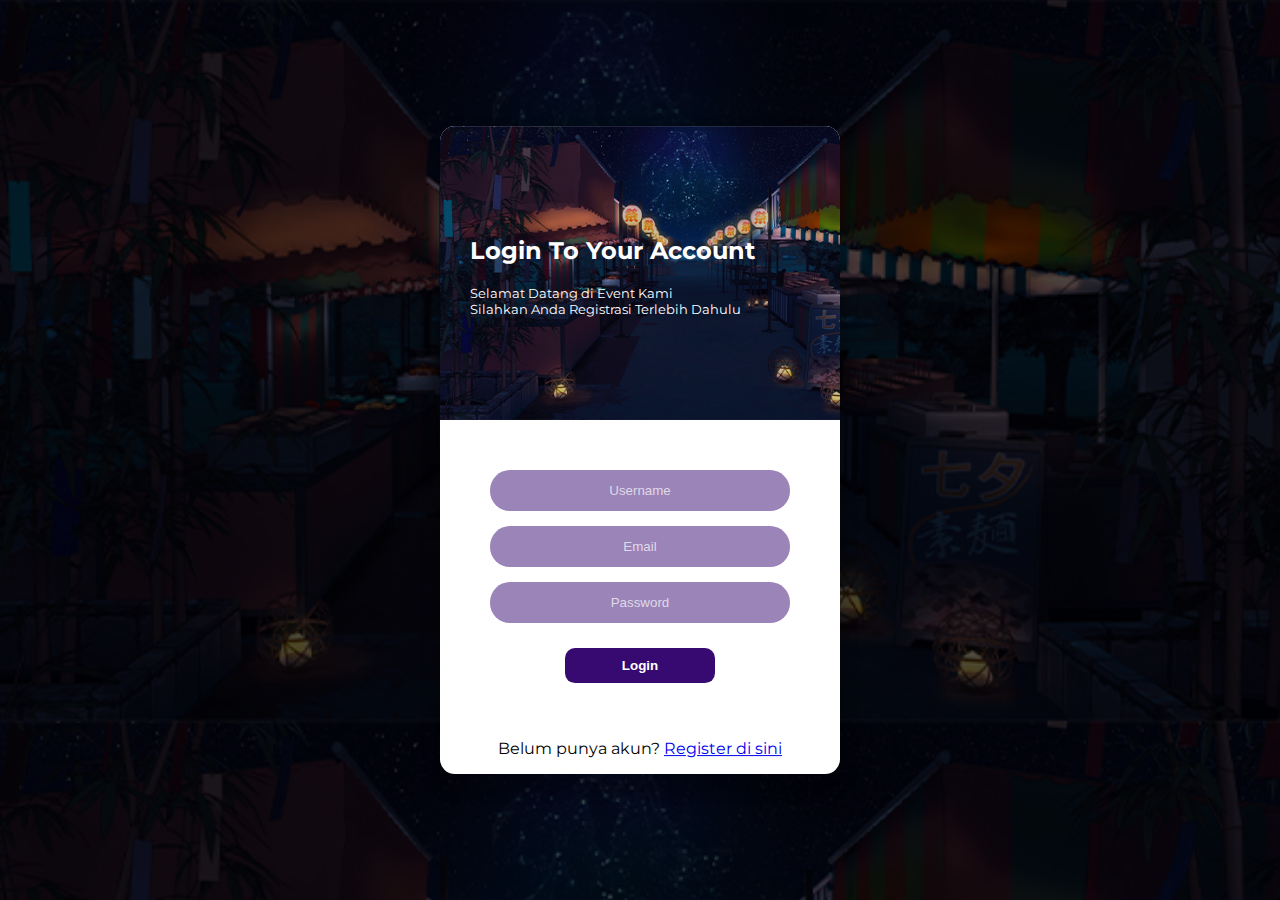
<file: index.html>
<!DOCTYPE html>
<html lang="en">
<head>
    <meta charset="UTF-8">
    <meta name="viewport" content="width=device-width, initial-scale=1.0">
    <title>Register AGF 2022</title>
    <link rel="stylesheet" href="style.css">
    <link href="https://fonts.googleapis.com/css2?family=Montserrat:wght@200;400;700&display=swap" rel="stylesheet">
</head>
<body>
   <div class="overlay"></div>
   <form action="index.html" method="post" class="box">
       <div class="header">
           <h2>Login To Your Account</h2>
           <p>Selamat Datang di Event Kami <br>Silahkan Anda Registrasi Terlebih Dahulu</p>
       </div>
       <div class="login-area">
           <input type="text" class="username" placeholder="Username">
           <input type="text" class="email" placeholder="Email">
           <input type="password" class="password" placeholder="Password">
           <a href="Project 1.html"><input type="button" value="Login" class="button"></a>
       </div>
        <center>
            <p> Belum punya akun?
                <a href="index2.html">Register di sini</a>
            </p>
        </center>
   </form> 
</body>
</html>
</file>
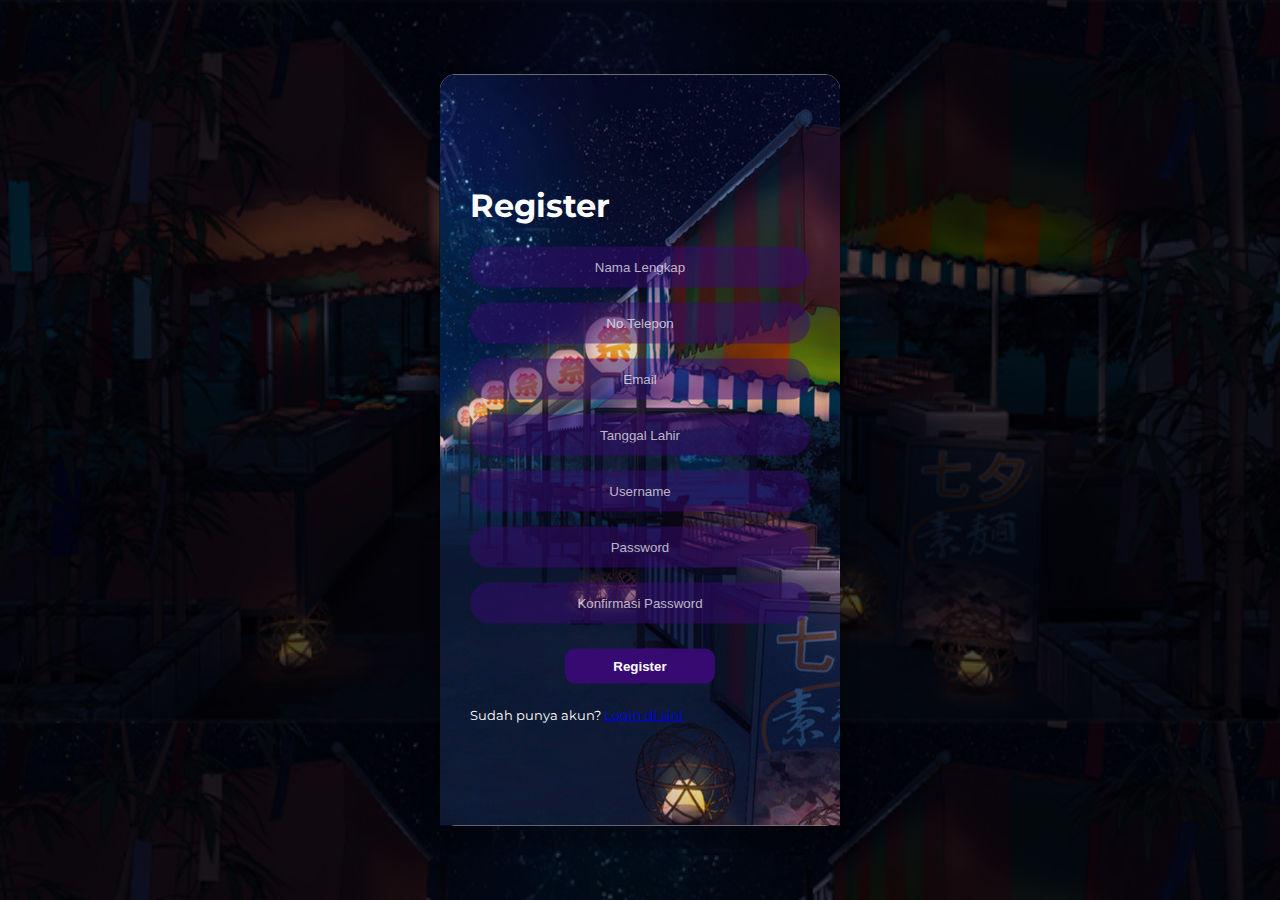
<file: index2.html>
<!DOCTYPE HTML>
<html>
    <head>
         <meta charset="UTF-8">
         <meta name="viewport" content="width=device-width, initial-scale=1.0">
         <title>Register AGF 2022</title>
         <link rel="stylesheet" href="style2.css">
         <link href="https://fonts.googleapis.com/css2?family=Montserrat:wght@200;400;700&display=swap" rel="stylesheet">
    </head>

    <body>
        <div class="overlay"></div>
        <form action="index.html" method="post" class="box">
        <div class="header">
          <h1>Register</h1>
            <form>
                <div class="login-area">
                    <input type="text" class="namalengkap" placeholder="Nama Lengkap">
                    <input type="text" class="notelepon" placeholder="No.Telepon">
                    <input type="text" class="email" placeholder="Email">
                    <input type="text" class="tanggallahir" placeholder="Tanggal Lahir">
                    <input type="text" class="username" placeholder="Username">
                    <input type="password" class="password" placeholder="Password">
                    <input type="password" class="konfirmasipassword" placeholder="Konfirmasi Password">
                <center>
                    <a href="SuccessRegister.html"><input type="button" value="Register" class="button"></a>
                </center>
                </div>
                <p> Sudah punya akun?
                  <a href="index.html">Login di sini</a>
                </p>
            </form>
        </div>
    </body>
</html>
</file>
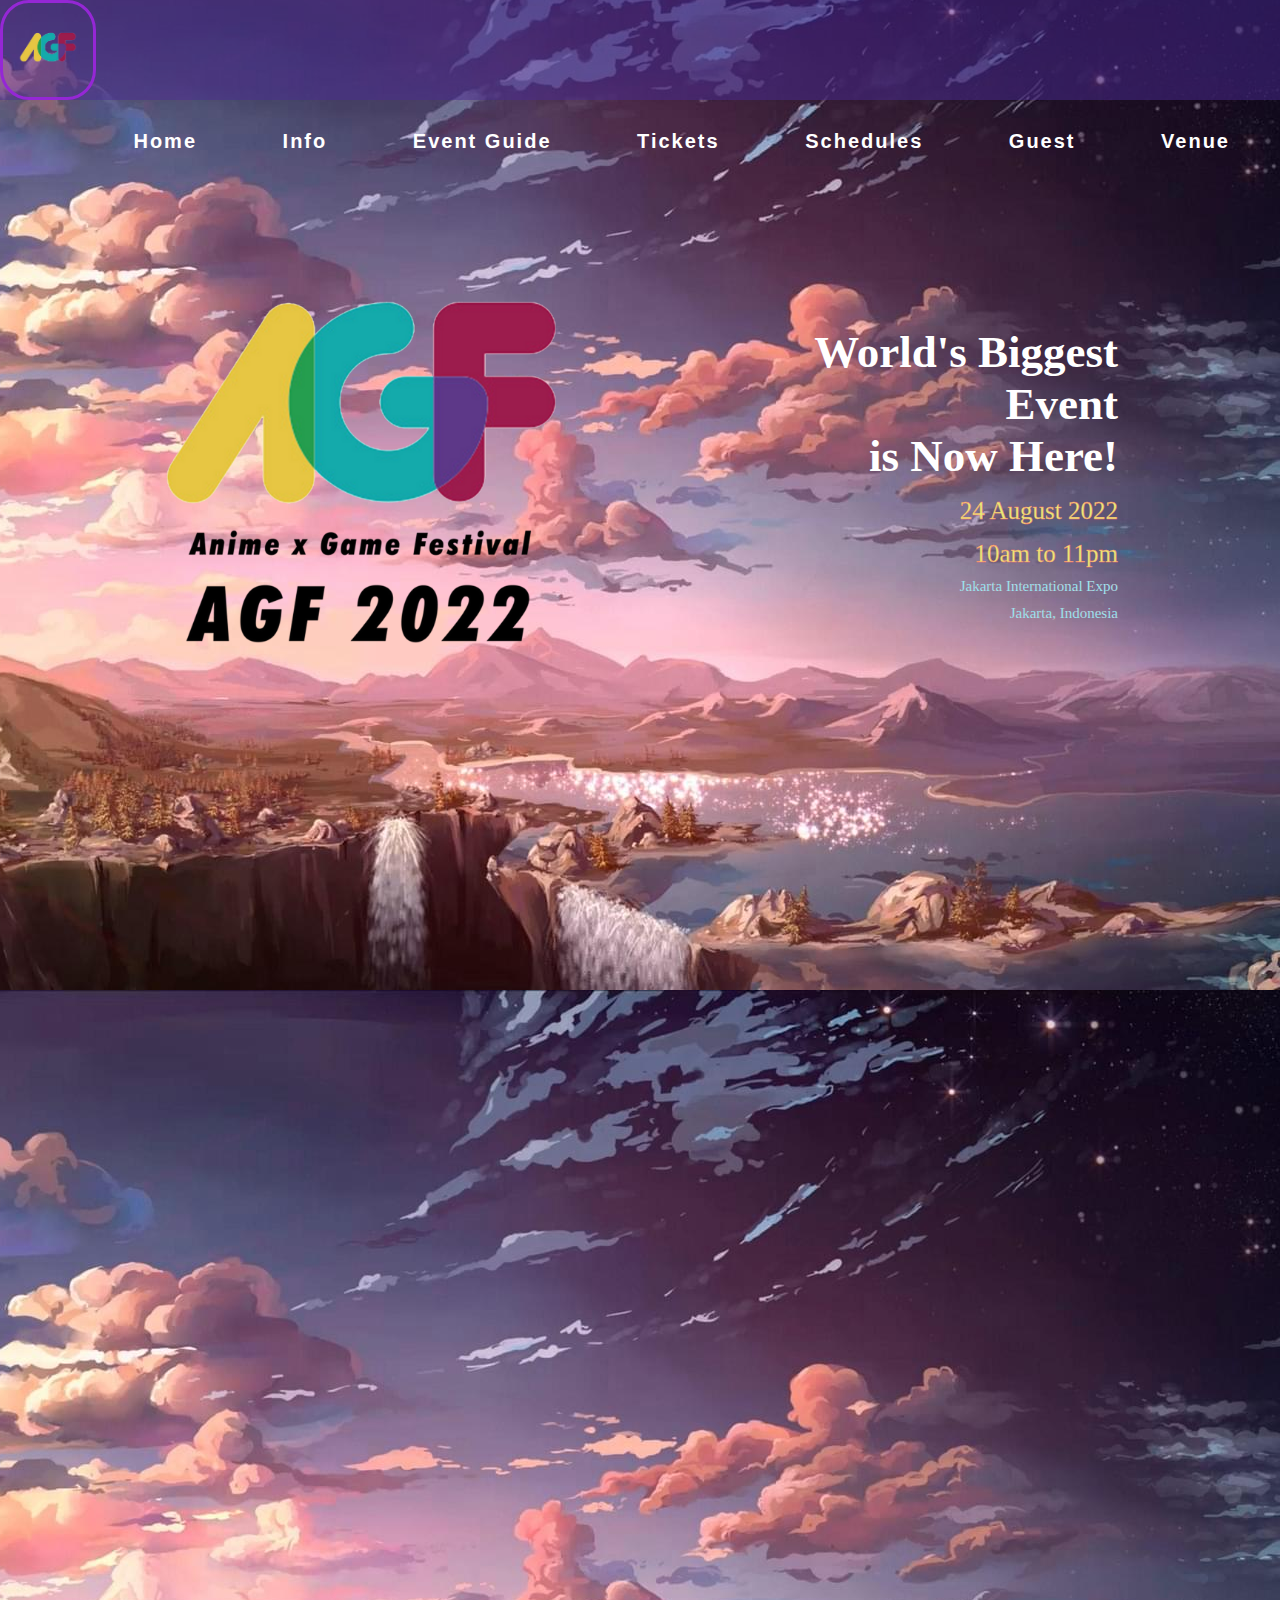
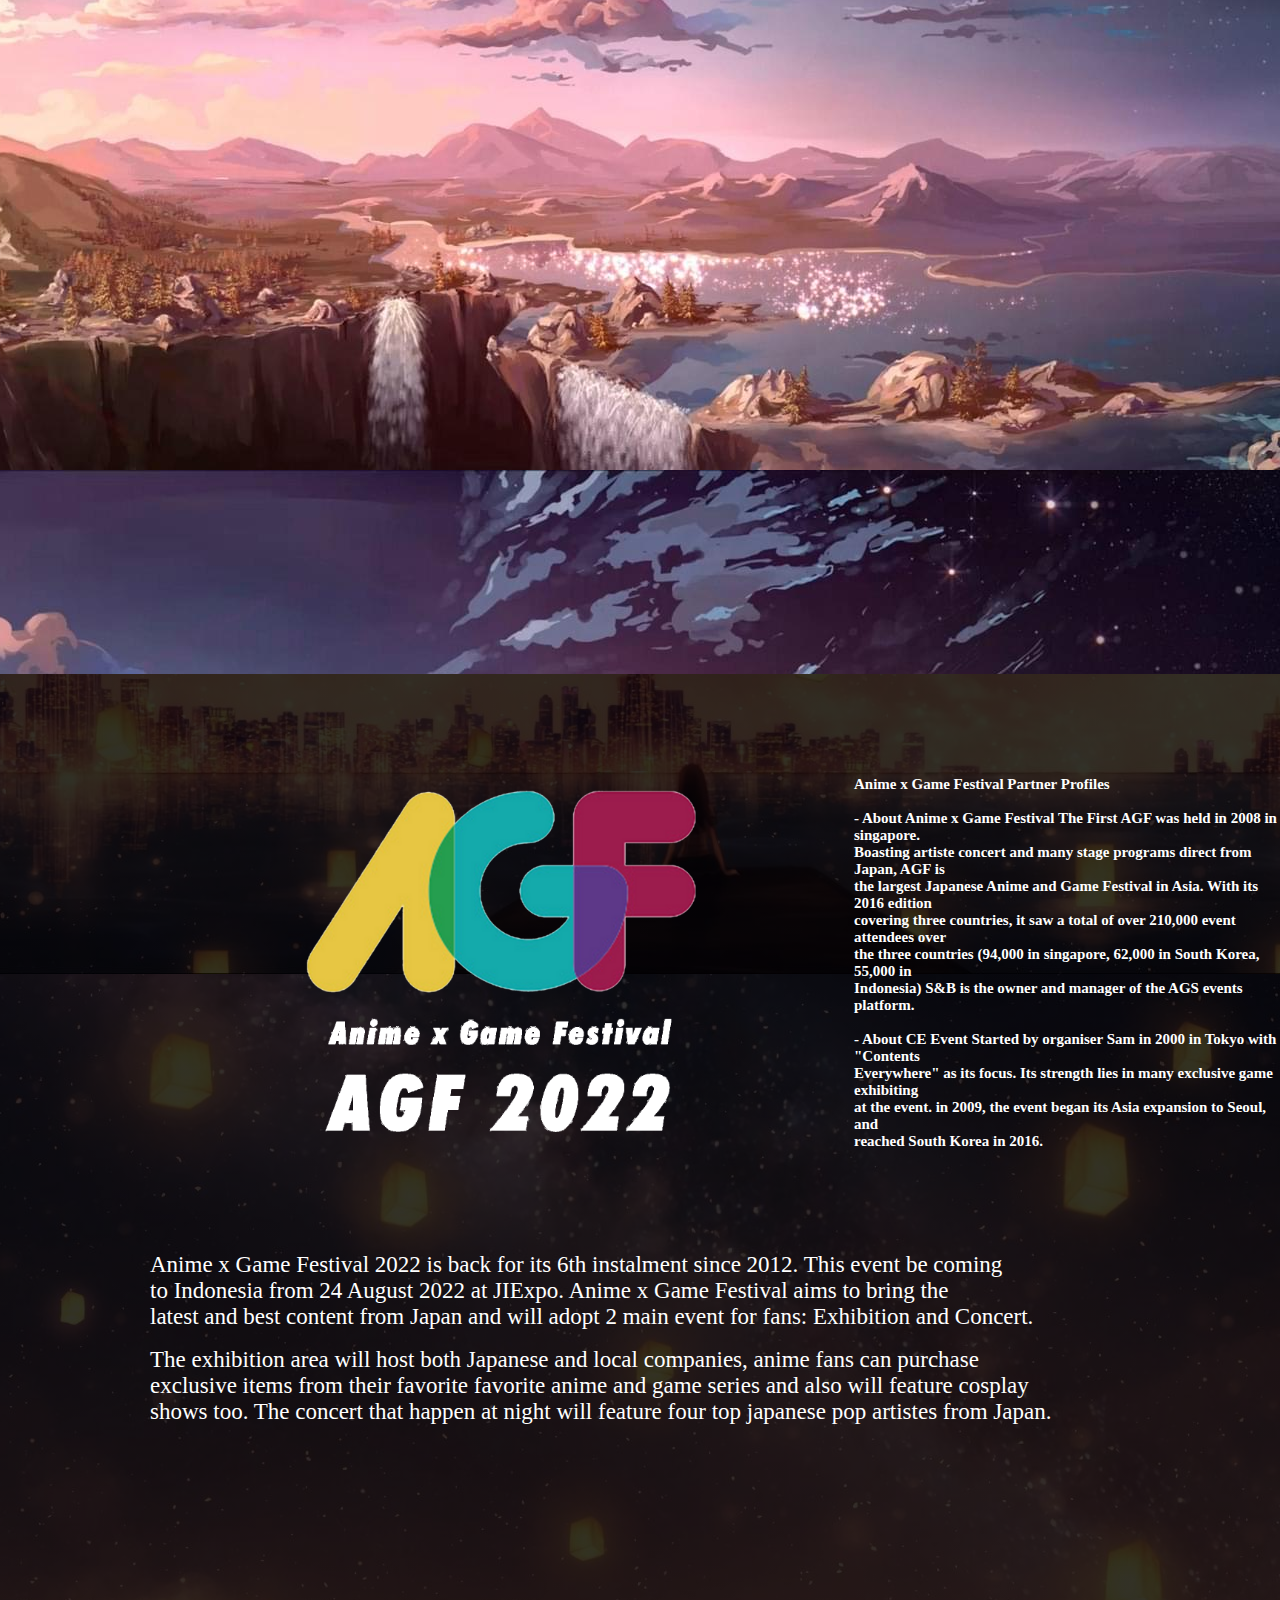
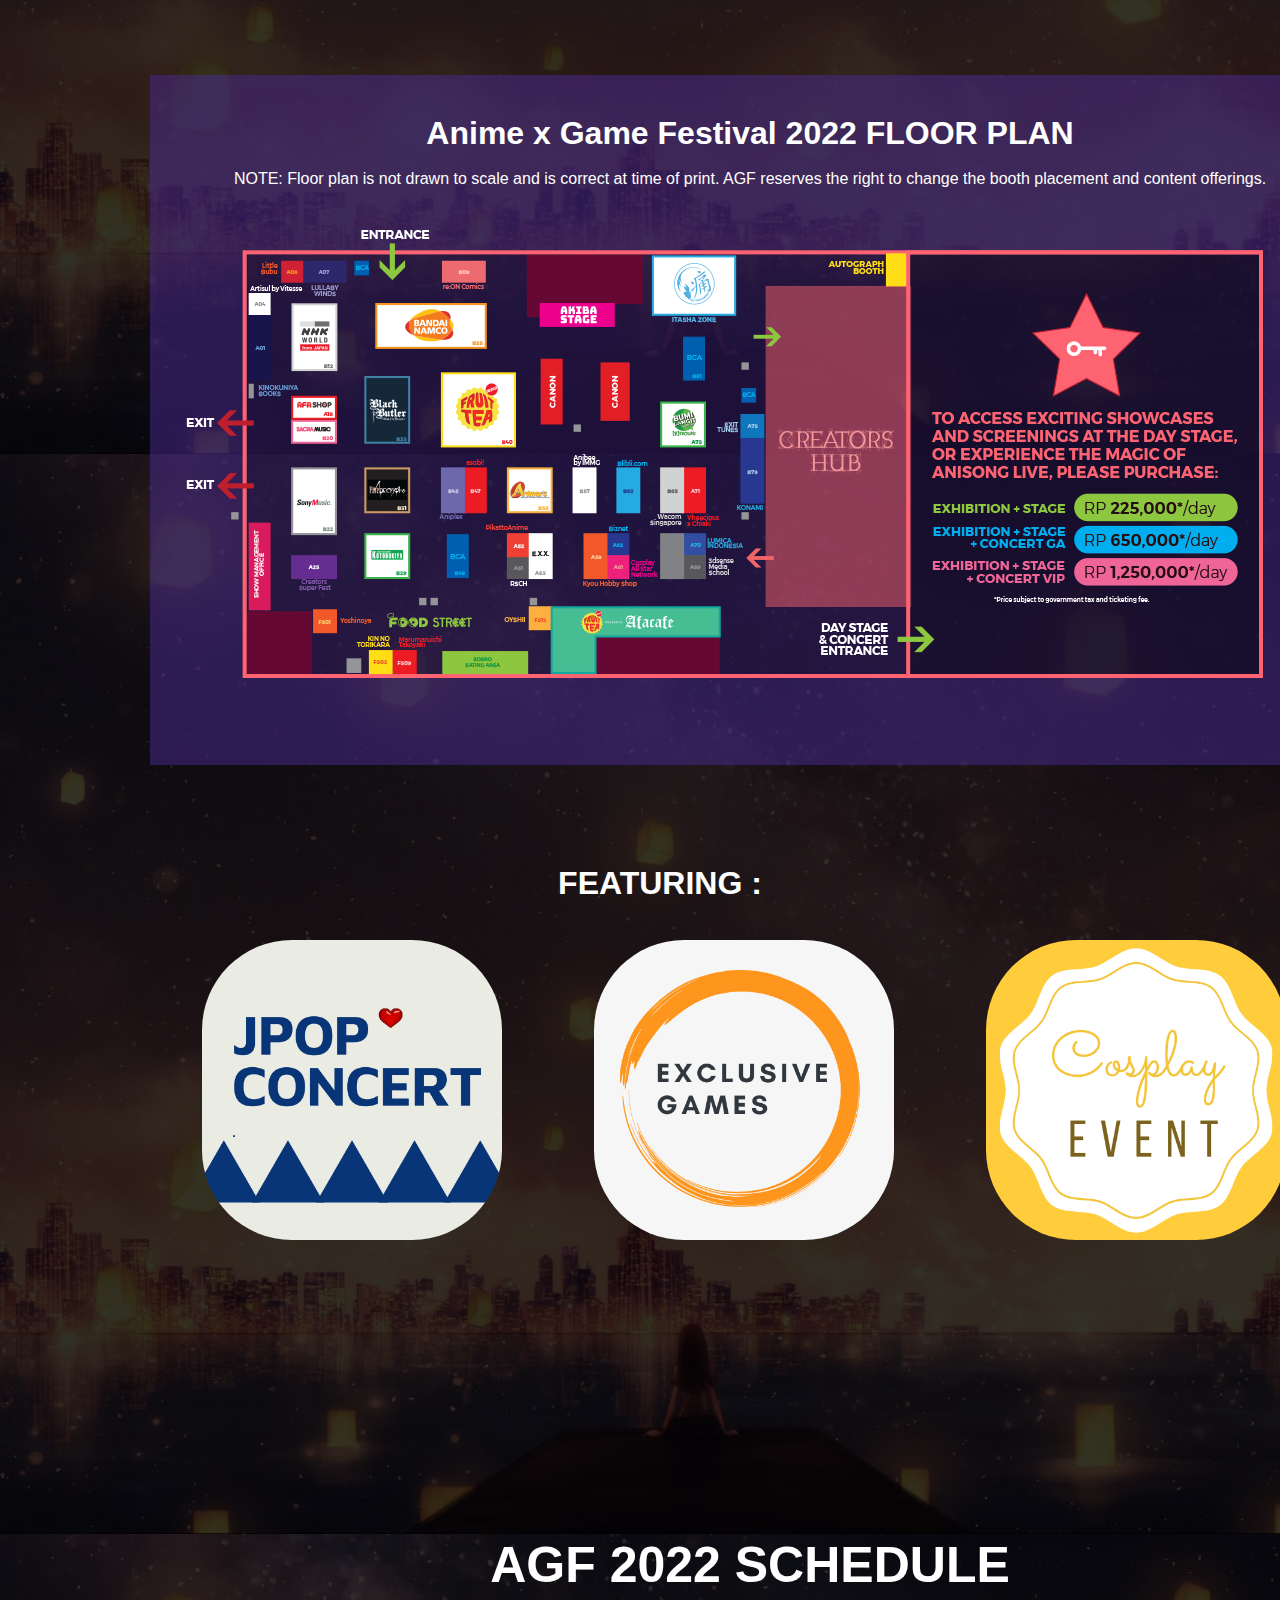
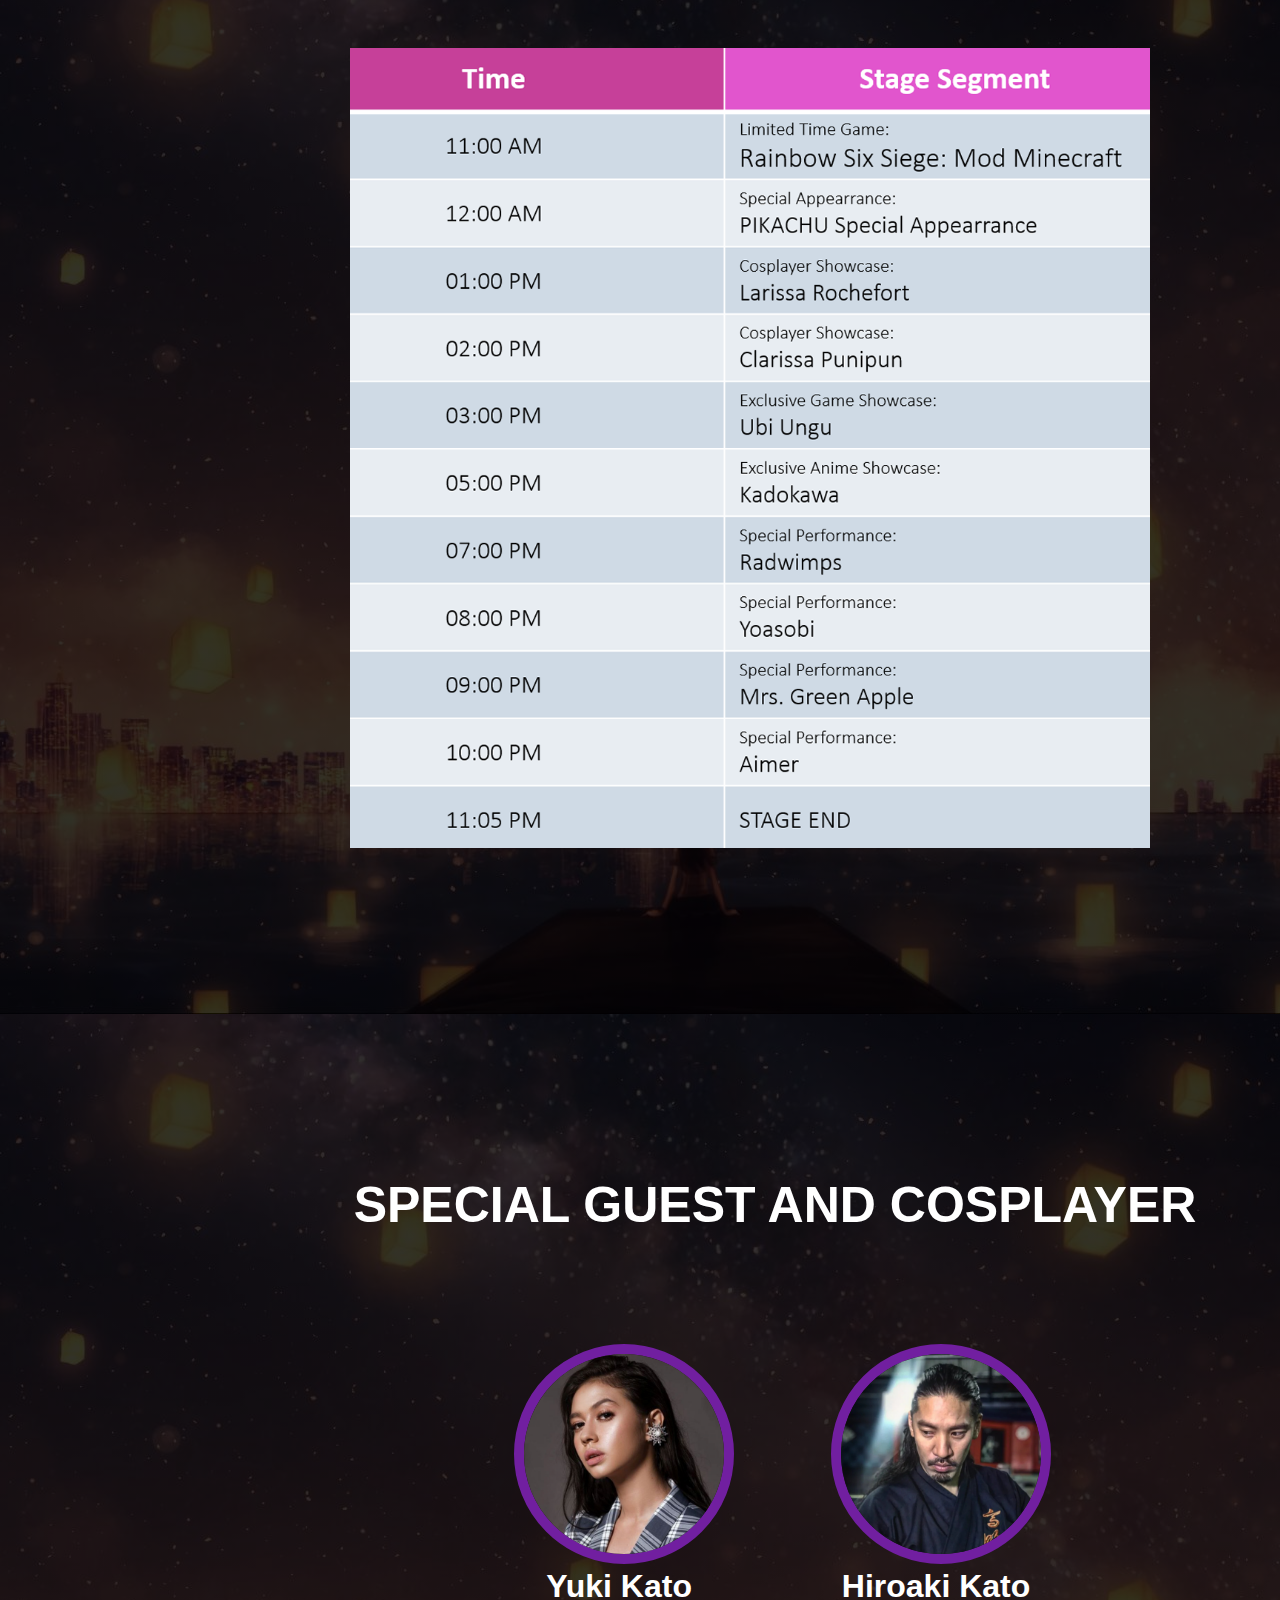
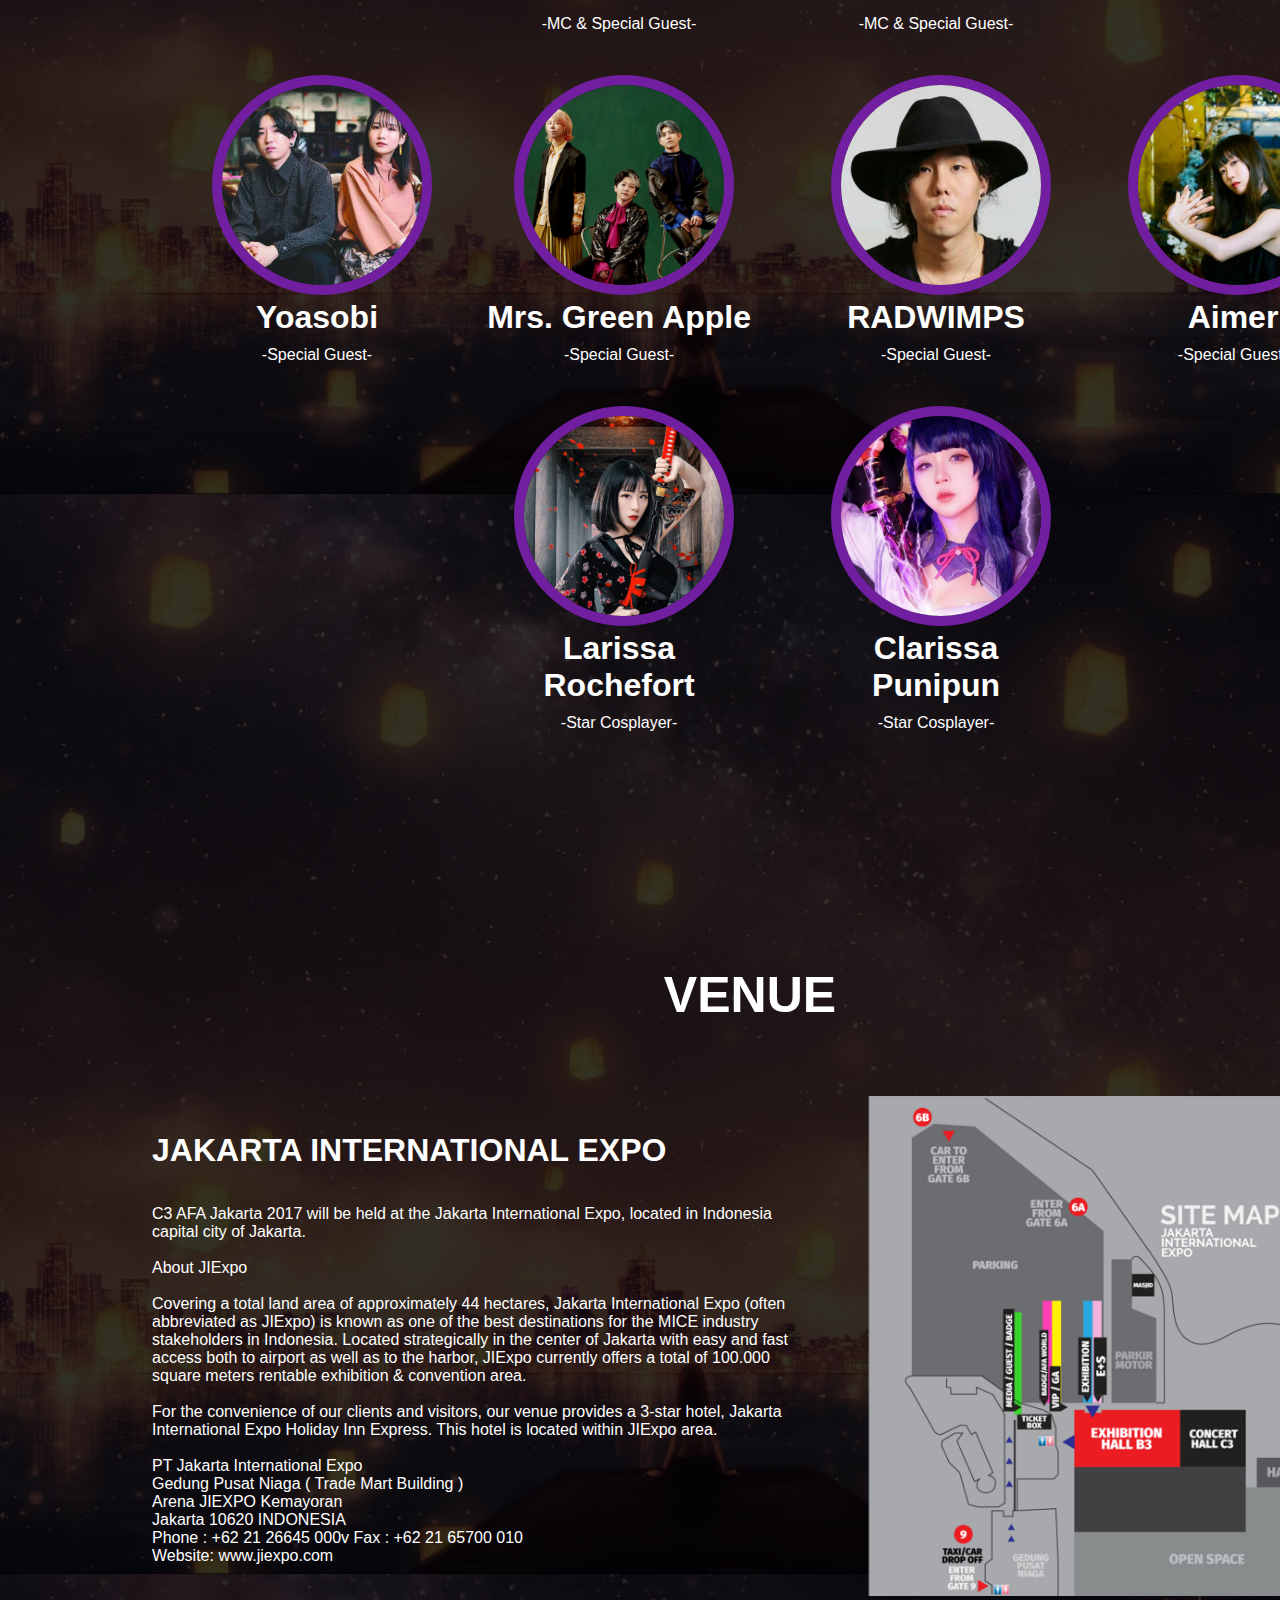
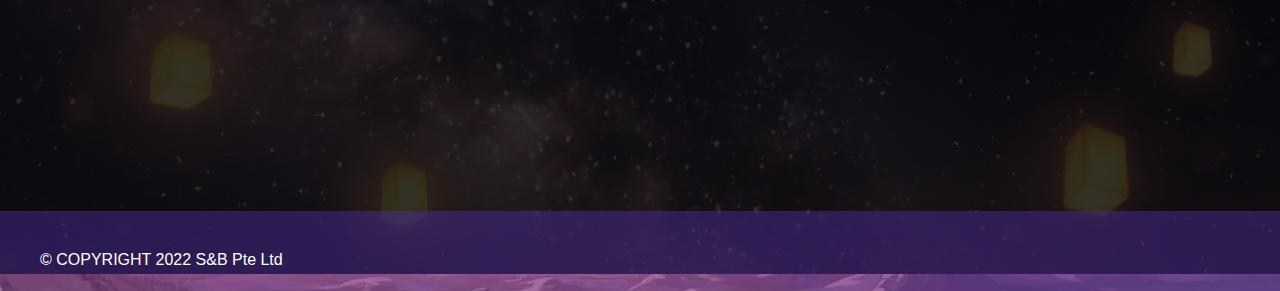
<file: Project 1.html>
<!DOCTYPE html>
<html lang="en">
<head>
    <meta charset="UTF-8">
    <meta http-equiv="X-UA-Compatible" content="IE=edge">
    <meta meta name="viewport" content="width=device-width, user-scalable=no" />
    <title>Anime x Game Festival 2022</title>
    <link rel="shortcut icon" type="image" href="Logo.png">
    <link rel="stylesheet" href="Project 1.css">
</head>
<body>
    <div class="header">
    <nav>
        <div class="wrapper">
            <div class="logo"><a href="Project 1.html"><img src="Logo.png" width="60px" height="60px"></a></div>
            <div class="menu">
                <ul>
                    <li>
                        <a href="#home">Home</a>
                    </li>
                    <li>
                        <a href="#info">Info</a>
                    </li>
                    <li>
                        <a href="#guide">Event Guide</a>
                    </li>
                    <li>
                        <a href="index.html">Tickets</a>
                    </li>
                    <li>
                        <a href="#schedules">Schedules</a>
                    </li>
                    <li>
                        <a href="#guest">Guest</a>
                    </li>
                    <li>
                        <a href="#venue">Venue</a>
                    </li>
                </ul>
            </div>
        </div>
    </nav>
    <div class="home-slide1">
        <table>
           <tr>
               <td>
                    <img src="Logo 2.png" width="400px" height="400px">
               </td>
               <td>
                    <h1>World's Biggest Event<BR>is Now Here!</h1>
                    <p>24 August 2022</p>
                    <p>10am to 11pm</p>
                    <div class="date-place">
                        <p>Jakarta International Expo</p>
                        <p>Jakarta, Indonesia</p>
                    </div>
               </td>
            </tr>   
        </table>
    </div>
    </div>
    <div class="info-slide2">
            <table>
                <section id="info">
                <tr>
                    <td>
                        <div class="main-info2">
                        <img src="Logo 3.png" width="400px" height="400px">
                        </div>
                    </td>
                    <td>
                        <div class="sidebar2">
                        <p>Anime x Game Festival Partner Profiles</p><br>
                        <p>- About Anime x Game Festival
                            The First AGF was held in 2008 in singapore.<br> Boasting artiste concert and many
                            stage programs direct from Japan, AGF is<br> the largest Japanese Anime and
                            Game Festival in Asia. With its 2016 edition<br> covering three countries, it saw a
                            total of over 210,000 event attendees over<br> the three countries (94,000 in singapore,
                            62,000 in South Korea, 55,000 in<br> Indonesia) S&B is the owner and manager of the AGS events
                            platform.</p><br>
                        <p>- About CE Event
                            Started by organiser Sam in 2000 in Tokyo with "Contents<br> Everywhere" as its focus.
                            Its strength lies in many exclusive game exhibiting<br> at the event. in 2009, the event 
                            began its Asia expansion to Seoul, and<br> reached South Korea in 2016.</p>
                        </div>
                    </td>
                </tr>
            </table>
        <div class="main-info2">
        <p>Anime x Game Festival 2022 is back for its 6th instalment since 2012.
            This event be coming<br> to Indonesia from 24 August 2022 at JIExpo.
            Anime x Game Festival aims to bring the<br> latest and best content from Japan
            and will adopt 2 main event for fans: Exhibition and Concert.</p> <BR>
        <p>The exhibition area will host both Japanese and local companies,
            anime fans can purchase<br> exclusive items from their
            favorite favorite anime and game series and also will feature
            cosplay<br> shows too. The concert that happen at night will feature four
            top japanese pop artistes from Japan.</p>
        </div>
    </section>
        <div class="event-guide"><section id="guide">
            <h1>Anime x Game Festival 2022 FLOOR PLAN</h1><br>
            <p>NOTE: Floor plan is not drawn to scale and is correct at time of print. AGF reserves the right to change the booth placement and content offerings.</p>
            <img src="Floor Plan.png">
        </div>
        <div class="event-guide2">
            <h1> FEATURING :</h1> <BR><BR>
            <table>
                <tr>
                    <td>
                        <img src="Logo Event Guide 1.png" width="300px" height="300px">
                    </td>
                    <td>
                        <img src="Logo Event Guide 2.png" width="300px" height="300px">
                    </td>
                    <td>
                        <img src="Logo Event Guide 3.png" width="300px" height="300px">
                    </td>
                </tr>
            </table>
        </div>
        </section>
        <div class="schedule"><section id="schedules">
            <h1>AGF 2022 SCHEDULE</h1><br><br><br>
            <img src="Schedule.png" width="800px" height="800px">
        </div>
        </section>
        <div class="guest"><section id="guest">
            <div class="font1">
            <h1>SPECIAL GUEST AND COSPLAYER</h1><br><br><br><br><br><br>
            </div>
            <table>
                <tr>
                    <td>
                        
                    </td>
                    <td>
                        <img src="Guest 1_Yuki Kato.png" width="200px" height="200px">
                        <h1>Yuki Kato</h1>
                        <p>-MC & Special Guest-</p>
                    </td>
                    <td>
                        <img src="Guest 2_Hiroaki Kato.png" width="200px" height="200px">
                        <h1>Hiroaki Kato</h1>
                        <p>-MC & Special Guest-</p>
                    </td>
                    <td>

                    </td>
                </tr>
                <tr>
                    <td>
                        <img src="Guest 3_Yoasobi.png" width="200px" height="200px">
                        <h1>Yoasobi</h1>
                        <p>-Special Guest-</p>
                    </td>
                    <td>
                        <img src="Guest 4_Mrs. Green Apple.png" width="200px" height="200px">
                        <h1>Mrs. Green Apple</h1>
                        <p>-Special Guest-</p>
                    </td>
                    <td>
                        <img src="Guest 5_Radwimps.png" width="200px" height="200px">
                        <h1>RADWIMPS</h1>
                        <p>-Special Guest-</p>
                    </td>
                    <td>
                        <img src="Guest 6_Aimer.png" width="200px" height="200px">
                        <h1>Aimer</h1>
                        <p>-Special Guest-</p>
                    </td>
                </tr>
                <tr>
                    <td>
                        
                    </td>
                    <td>
                        <img src="Guest 7_Larissa Rochefort.png" width="200px" height="200px">
                        <h1>Larissa Rochefort</h1>
                        <p>-Star Cosplayer-</p>
                    </td>
                    <td>
                        <img src="Guest 8_Clarissa Punipun.png" width="200px" height="200px">
                        <h1>Clarissa Punipun</h1>
                        <p>-Star Cosplayer-</p>
                    </td>
                    <td>
                        
                    </td>
                </tr>
            </table>
        </div>
        </section>
        <div class="venue"><section id="venue">
            <div class="font2">
            <h1>VENUE</h1>
            </div>
            <table>
                <tr>
                    <td>
                        <h1>JAKARTA INTERNATIONAL EXPO</h1><br><br>
                        <p>C3 AFA Jakarta 2017 will be held at the Jakarta International Expo, located in Indonesia capital city of Jakarta.<br><br>

                            About JIExpo<br><br>
                            
                            Covering a total land area of approximately 44 hectares, Jakarta International Expo (often abbreviated as JIExpo) is known as one of the best destinations for the MICE industry stakeholders in Indonesia. Located strategically in the center of Jakarta with easy and fast access both to airport as well as to the harbor, JIExpo currently offers a total of 100.000 square meters rentable exhibition & convention area.<br><br>
                            
                            For the convenience of our clients and visitors, our venue provides a 3-star hotel, Jakarta International Expo Holiday Inn Express. This hotel is located within JIExpo area. <br><br>
                            
                            PT Jakarta International Expo<br>
                            Gedung Pusat Niaga ( Trade Mart Building )<br>
                            Arena JIEXPO Kemayoran<br>
                            Jakarta 10620 INDONESIA<br>
                            Phone : +62 21 26645 000v
                            Fax : +62 21 65700 010<br>
                            Website: www.jiexpo.com</p>
                    </td>
                    <td>
                        <a href="Venue.png"><img src="Venue.png" width="500px" height="500px"></a>
                    </td>
                </tr>
            </table>
        </div>
        </section>
        <div class="footer">
            <p>© COPYRIGHT 2022 S&B Pte Ltd</p>
        </div>
    </div>
    <script src="//code.tidio.co/xb2ax2edswkvm4qsqu9mw2v1uhllfvwi.js" async></script>
</body>
</html>
</file>
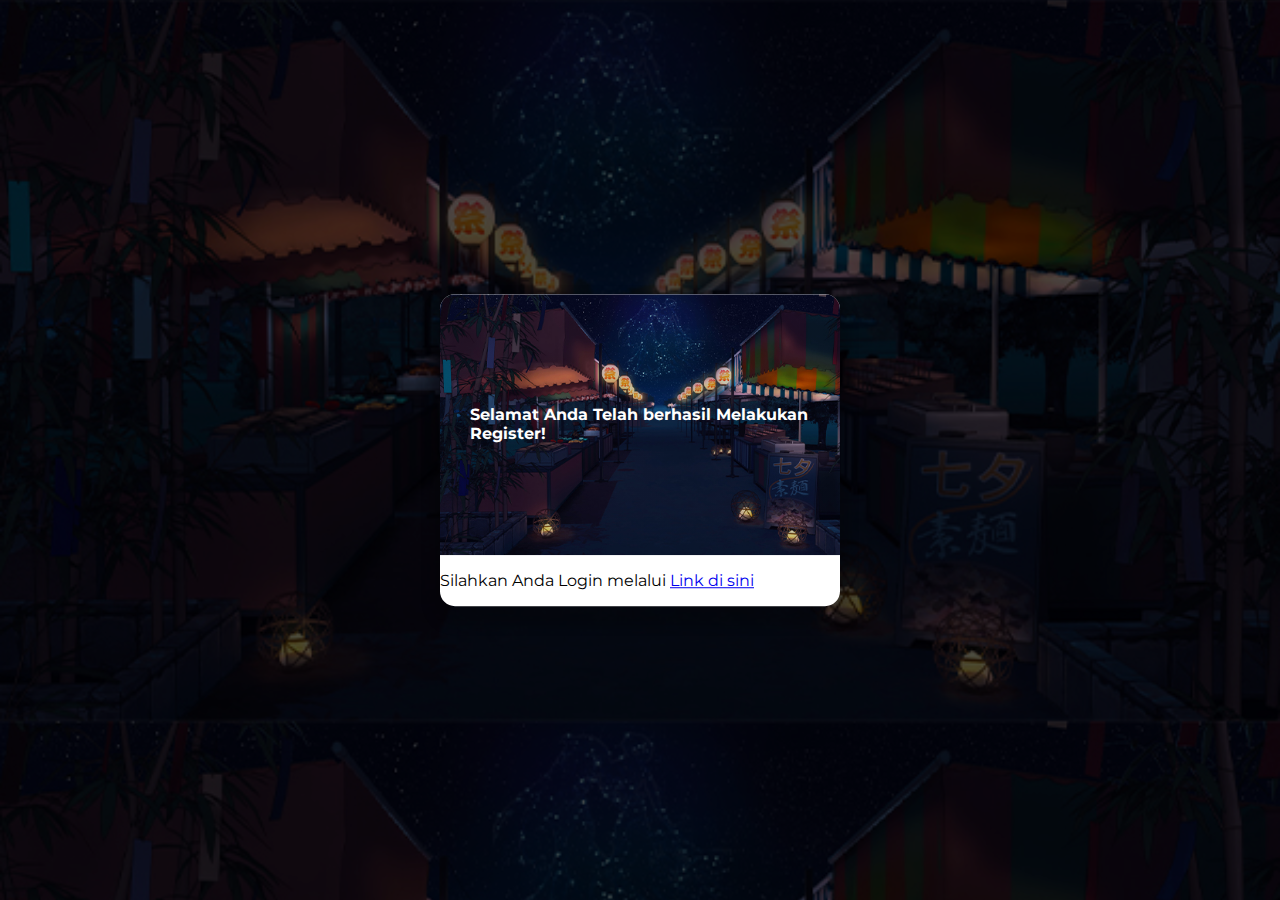
<file: SuccessRegister.html>
<!DOCTYPE html>
<html lang="en">
<head>
    <meta charset="UTF-8">
    <meta name="viewport" content="width=device-width, initial-scale=1.0">
    <title>Register AGF 2022</title>
    <link rel="stylesheet" href="style.css">
    <link href="https://fonts.googleapis.com/css2?family=Montserrat:wght@200;400;700&display=swap" rel="stylesheet">
</head>
<body>
   <div class="overlay"></div>
   <form action="index.html" method="post" class="box">
    <div class="header">
           <h4>Selamat Anda Telah berhasil Melakukan Register!</h4>
       </div>
    <p> Silahkan Anda Login melalui
        <a href="index.html">Link di sini</a>
    </p>
</body>
</html>
</file>
<file: style.css>
body {
    padding: 0;
    margin: 0;
    background-image:url(Background\ 3.jpg);
    background-size: cover;
    font-family: 'Montserrat', sans-serif;
}

.overlay {
    position: absolute;
    top: 0;
    width: 100%;
    height: 100%;
    background-color: rgba(0, 0, 0, 0.7);
}

.box {
    position: absolute;
    width: 400px;
    background-color: white;
    top: 50%;
    left: 50%;
    transform: translate(-50%, -50%);
    border-radius: 15px;
    box-shadow: 0 10px 10px 10px rgb(0, 0, 0, 0.2);
}

.header {
    background-image: linear-gradient(rgba(0, 0, 0, 0.2),rgba(0, 0, 0, 0.2)), url(Background\ 3.jpg);
    background-size: cover;
    padding: 90px 30px;
    color: white;
    border-radius: 15px 15px 0 0;
}

.header p {
    font-size: small;
}

.login-area {
    text-align: center;
    padding: 50px 50px 30px 50px;
}

.username,
.email,
.password {
    width: 100%;
    text-align: center;
    padding: 13px 0;
    border-radius: 20px;
    outline: none;
    border: none;
    color: white;
    background-color: rgba(55, 10, 114, .5);
    margin-bottom: 15px;
    transition: ,5s;
}

.username::placeholder,
.email::placeholder,
.password::placeholder {
    color: rgba(255, 255, 255, .7);
}

.username:focus,
.email:focus,
.password:focus {
    background-color: rgba(55, 10, 114, .7);
}

.button {
    width: 150px;
    padding: 10px;
    background-color: rgba(55, 10, 114, 1);
    border-radius: 10px;
    font-weight: bold;
    color: white;
    border: none;
    outline: none;
    margin: 10px;
    transition: .2s;
    cursor: pointer;
}

.button:hover {
    background-color: #1f0344;
}
</file>
<file: style2.css>
body {
    padding: 0;
    margin: 0;
    background-image:url(Background\ 3.jpg);
    background-size: cover;
    font-family: 'Montserrat', sans-serif;
}

.overlay {
    position: absolute;
    top: 0;
    width: 100%;
    height: 100%;
    background-color: rgba(0, 0, 0, 0.7);
}

.box {
    position: absolute;
    width: 400px;
    background-color: white;
    top: 50%;
    left: 50%;
    transform: translate(-50%, -50%);
    border-radius: 15px;
    box-shadow: 0 10px 10px 10px rgb(0, 0, 0, .2);
}

.header {
    background-image: linear-gradient(rgba(0, 0, 0, 0.1),rgba(0, 0, 0, 0.1)),url(Background\ 4.jpg);
    background-size: cover;
    padding: 90px 30px;
    color: white;
    border-radius: 15px 15px 0 0;
}

.header p {
    font-size: small;
}

.register-area {
    text-align: center;
    padding: 50px 50px 30px 50px;
}

.namalengkap,
.notelepon,
.tanggallahir,
.username,
.email,
.password,
.konfirmasipassword {
    width: 100%;
    text-align: center;
    padding: 13px 0;
    border-radius: 20px;
    outline: none;
    border: none;
    color: white;
    background-color: rgba(55, 10, 114, .5);
    margin-bottom: 15px;
    transition: ,5s;
}

.namalengkap::placeholder,
.notelepon::placeholder,
.tanggallahir::placeholder,
.username::placeholder,
.email::placeholder,
.password::placeholder,
.konfirmasipassword::placeholder {
    color: rgba(255, 255, 255, .7);
}

.namalengkap:focus,
.notelepon:focus,
.tanggallahir:focus,
.username:focus,
.email:focus,
.password:focus,
.konfirmasipassword:focus {
    background-color: rgba(55, 10, 114, .7);
}

.button {
    width: 150px;
    padding: 10px;
    background-color: rgba(55, 10, 114, 1);
    border-radius: 10px;
    font-weight: bold;
    color: white;
    border: none;
    outline: none;
    margin: 10px;
    transition: .2s;
    cursor: pointer;
}

.button:hover {
    background-color: #1f0344;
}
</file>
<file: Project 1.css>
* {
    text-decoration: none;
    margin: 0px;
    padding: 0px;
}

body {
    min-height: 650px;
    width:100%;
    padding: 0px;
    font-family: 'Open Sans', sans-serif;
    cursor: url(Mouse\ Cursor.png),pointer;
    background-color: rgb(88, 49, 172);
    background-image: url("Background 1.jpg");
    min-height: 100vh;
    width: 100%;
    background-position: center;
    scroll-behavior: smooth;
}
  
.wrapper{
    width: 1350px;
    margin: auto;
    position: relative;
}

.logo {
    float: left;
    padding: 15px;
    stroke: white;
    border: 3px solid rgb(149, 39, 213);
    border-radius: 30%;
}

.logo a:hover{
    cursor: url(Click\ Mouse\ Cursor.png),default;
}

.menu {
    float: right;
    padding: 10px;
}

nav {
    width: 100%;
    margin: auto;
    display: flex;
    height: 100px;
    position: sticky;
    position: -webkit-sticky;
    background-color: rgba(74, 41, 147, 0.5);
}

nav ul {
    list-style-type: none;
    font-size: 20px;
    margin-top: 20px;
    padding: 0;
    overflow: hidden;
}

nav ul li {
    display: inline-block;
}

nav ul li a {
    color: white;
    font-weight: bold;
    text-align: center;
    padding: 0px 40px 0px 40px;
    letter-spacing: 2px;
    transition: all ease 0.5s;
}

nav ul li a:hover {
    background-color: rgb(149, 39, 213);
    cursor: url(Click\ Mouse\ Cursor.png),default;
}

.home-slide1 {
    height: 40%;
    width: 75%;
    position: absolute;
    top: 50%;
    left: 50%;
    transform: translate(-50%,-50%);
    text-align: center;
}

.home-slide1 h1{
    font-family: 'Futura';
    font-size: 45px;
    color: #fff;
    text-align: right;
    margin-left: 200px;
}

.home-slide1 p{
    font-family: 'Futura';
    font-size: 25px;
    color: rgb(228, 236, 117);
    text-align: right;
    margin-left: 200px;
    margin-top: 15px;
    -webkit-text-stroke-width: 0.3px;
    -webkit-text-stroke-color: rgb(255, 111, 111)
}

.date-place p{
    font-family: 'Futura';
    font-size: 15px;
    top: 100%;
    color: rgb(140, 233, 247);
    text-align: right;
    margin-top: 10px;
    margin-left: 200px;
    -webkit-text-stroke-width: 0.1px;
    -webkit-text-stroke-color: rgb(255, 111, 111)
}

.home-slide1 img{
    position: relative;
}

.info-slide2 {
    height: 40%;
    width: 75%;
    position: absolute;
    top: 496%;
    left: 50%;
    transform: translate(-50%,-50%);
    text-align: center;
    background-image: linear-gradient(rgba(0, 0, 0, 0.8),rgba(0, 0, 0, 0.8)),url("Background 2.jpg");
    height: 6000px;
    width: 100%;
    margin-top: 10vh;
    background-position: center;
}

@media (max-width: 1535px) {
    .info-slide2{
        margin-top: 90vh;
    }
}

.main-info2{
    font-family: 'Futura';
    font-size: 15px;
    color: rgb(255, 255, 255);
    text-align: left;
    margin-top: 50px;
    margin-left: 150px;
}

.main-info2 p{
    font-family: 'Futura';
    font-size: 23px;
    color: rgb(255, 255, 255);
    text-align: left;
}

.main-info2 img{
    font-size: 15px;
    top: 100%;
    text-align: left;
    margin-top: 0px;
    margin-left: 150px;
}

.sidebar2 {
    font-family: 'Futura';
    font-weight: bold;
    font-size: 15px;
    color: rgb(255, 255, 255);
    text-align: left;
    margin-top: 100px;
    margin-left: 150px;
    margin-bottom: 50px;
}

.event-guide{
    color: #fff;
    padding-top: 40px;
    height: 650px;
    width: 1200px;
    background-color: rgba(74, 41, 147, 0.5);
    margin-top: 250px;
    margin-left: 150px;    
}

.event-guide img{
    margin-top: 40px;
    margin-right: 50px;
}

.event-guide2{
    color: #fff;
    margin-top: 100px;
    margin-left: 150px;    
}

.event-guide2 h1{
    color: #fff;
    margin-right: 110px;    
}
.event-guide2 img{
    margin-right: 40px;
    margin-left: 50px;    
    border: 10px rgb(113, 31, 160);
    border-radius: 30%;
}

.schedule{
    color: #fff;
    padding-top: 40px;
    height: 650px;
    width: 1200px;
    margin-top: 250px;
    margin-left: 150px;    
}

.schedule h1{
    font-size: 50px;
}

.guest{
    color: #fff;
    padding-top: 40px;
    height: 650px;
    width: 1200px;
    margin-top: 550px;
    margin-left: 150px;     
}

.font1 h1{
    font-size: 50px;
}

.guest img{
    margin-left: 60px;  
    border: 10px solid rgb(113, 31, 160);
    border-radius: 100%;
}

.guest p{
    margin-top: 10px;
    margin-bottom: 40px;
    margin-left: 50px;
}

.guest h1{
    margin-left: 50px;
}

.venue{
    color: #fff;
    padding-top: 40px;
    height: 650px;
    width: 1200px;
    margin-top: 700px;
    margin-left: 150px;     
}

.font2 h1{
    font-size:50px;
    margin-bottom: 70px;
}

.venue td{
    text-align: left;
}

.venue img{
    margin-left: 40px;
}

.venue img:hover{
    cursor: url(Click\ Mouse\ Cursor.png),default;
}

.footer{
    color: #fff;
    padding-top: 40px;
    margin-top: 195px;
    height: 40px;
    width: 100%;
    background-color: rgba(74, 41, 147, 0.5);
    text-align: left;
}

.footer p{
    margin-left: 40px;
}
</file>
